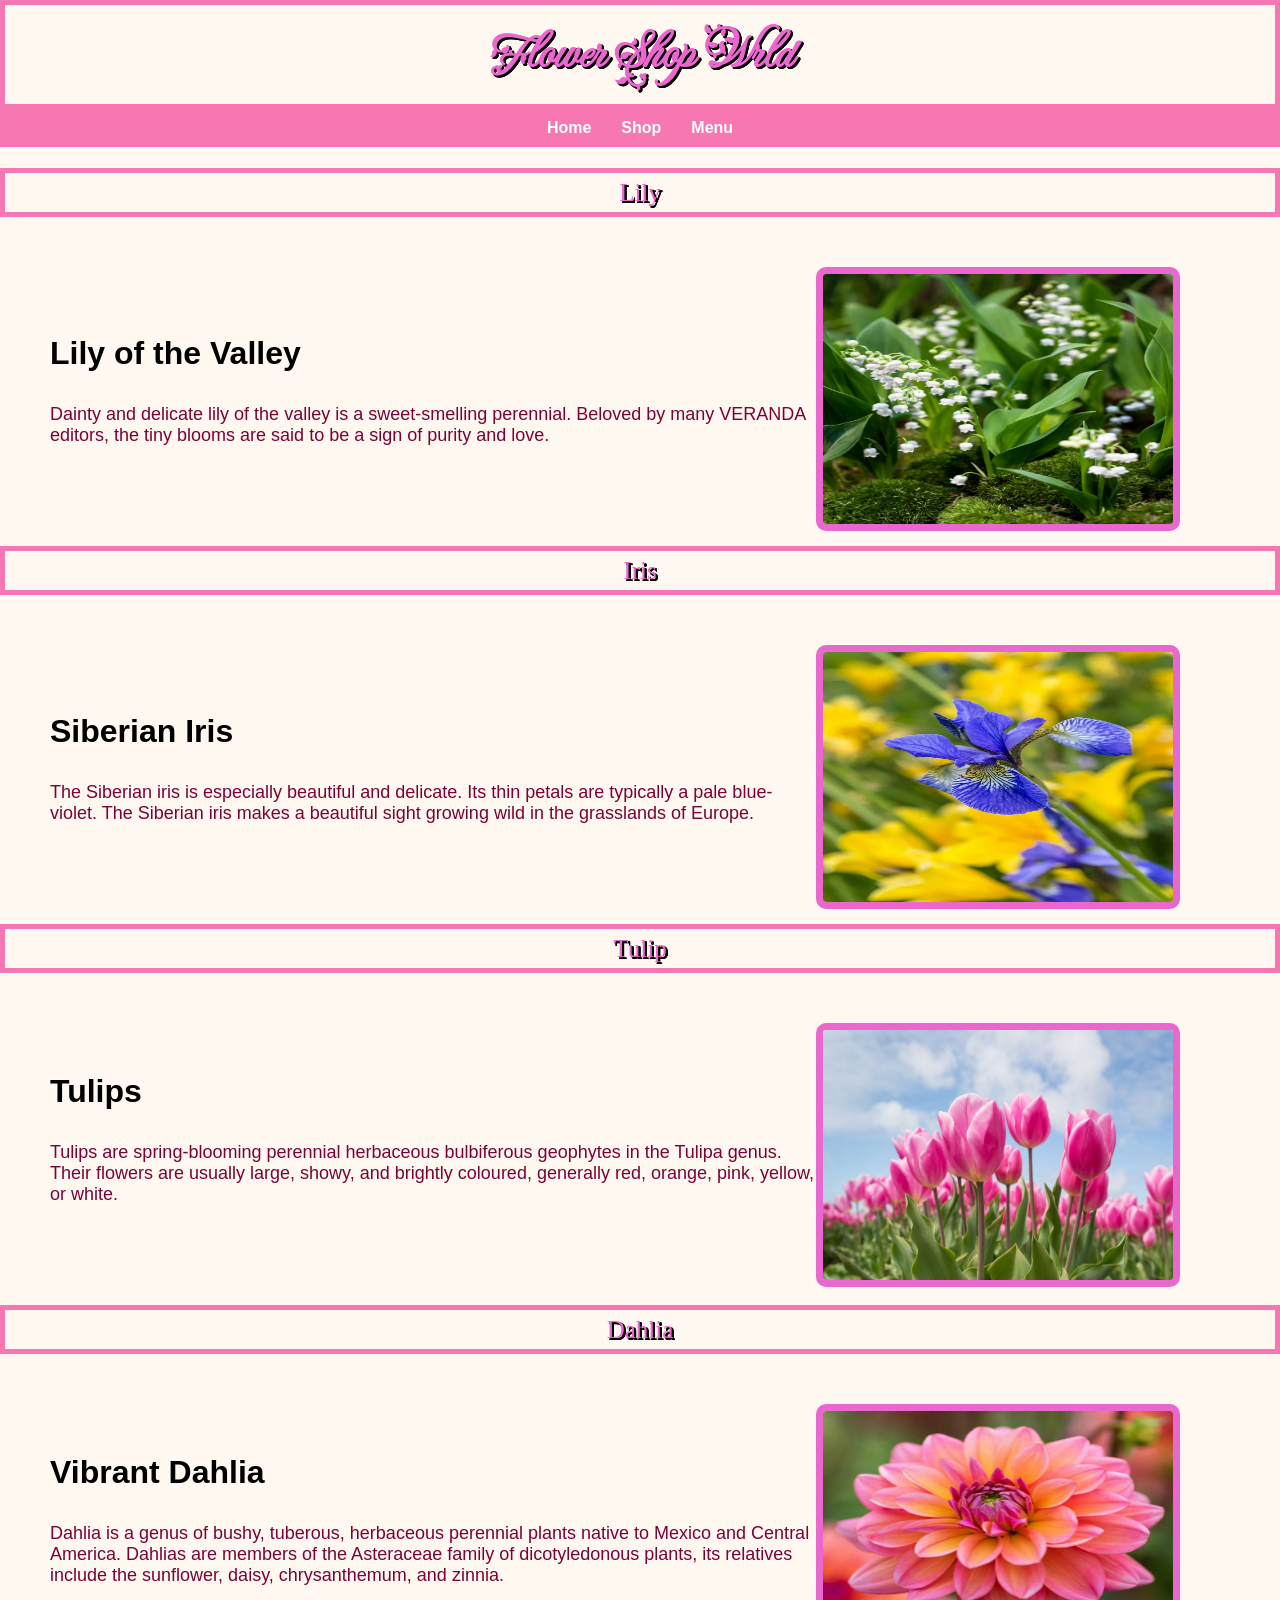
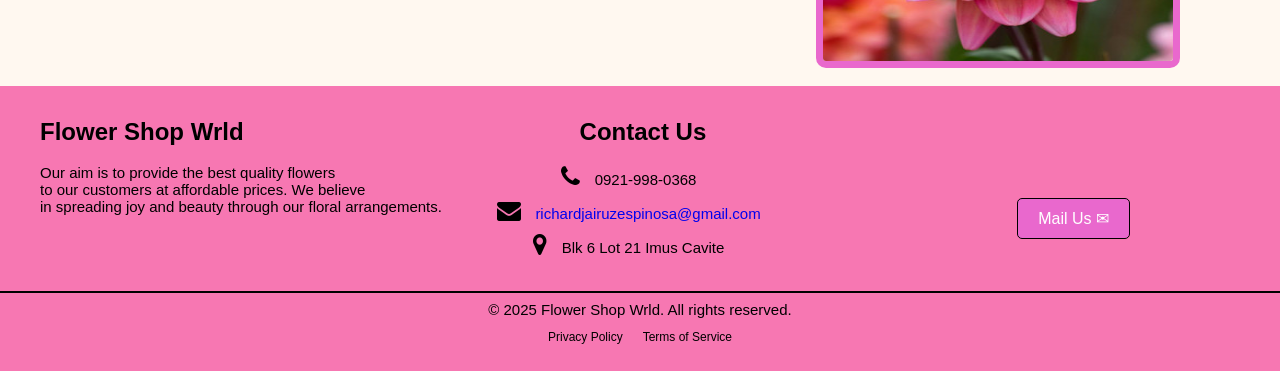
<file: index.html>
<!DOCTYPE html>
<html lang="en">

<head>
  <meta charset="UTF-8">
  <meta name="description" content="Dicover a variety of beautiful flowers at Flower Shop Wrld.">
  <meta name="viewport" content="width=device-width, initial-scale=1.0">
  <title>Flower Shop Wrld</title>
  <link rel="stylesheet" href="style.css">
  <link rel="stylesheet" href="https://cdnjs.cloudflare.com/ajax/libs/font-awesome/4.7.0/css/font-awesome.min.css">
  <link rel="preconnect" href="https://fonts.googleapis.com">
  <link rel="preconnect" href="https://fonts.gstatic.com" crossorigin>
  <link
    href="https://fonts.googleapis.com/css2?family=Fleur+De+Leah&family=Roboto+Condensed:ital,wght@0,100..900;1,100..900&display=swap"
    rel="stylesheet">
</head>

<body>
  <header>
    <h1>Flower Shop Wrld</h1>
    <nav>
      <a>Home</a>
      <a href="./index2.html" target="_self">Shop</a>
      <a href="./index3.html" target="_self">Menu</a>
    </nav>
  </header>
  <main>
    <h2><span class="custom-font">Lily</span></h2>
    <img src="./lilly.avif" alt="Lily of the Valley" class="right-img">
    <br> <br class="break line">
    <h3 class="dif-flower">Lily of the Valley</h3>
    <p class="flower">
      Dainty and delicate lily of the valley is a sweet-smelling perennial.
      Beloved by many VERANDA editors, the tiny blooms are said to be a sign of purity and love.
    </p>
    <h2><span class="custom-font">Iris</span></h2>
    <img src="./siberian.webp" alt="Siberian Iris" class="right-img">
    <br> <br class="break line">
    <h3 class="dif-flower">Siberian Iris</h3>
    <p class="flower">
      The Siberian iris is especially beautiful and delicate. Its thin petals are typically a pale blue-violet.
      The Siberian iris makes a beautiful sight growing wild in the grasslands of Europe.
    </p>
    <h2><span class="custom-font">Tulip</span></h2>
    <img src="./tulips.jpg" alt="Tulips" class="right-img">
    <br>
    <h3 class="dif-flower">Tulips</h3>
    <p class="flower">
      Tulips are spring-blooming perennial herbaceous bulbiferous geophytes
      in the Tulipa genus. Their flowers are usually large, showy, and brightly
      coloured, generally red, orange, pink, yellow, or white.
    </p>
    <h2><span class="custom-font">Dahlia</span></h2>
    <img src="./dahlia.jpg" alt="Vibrant Dahlia" class="right-img">
    <br>
    <h3 class="dif-flower">Vibrant Dahlia</h3>
    <p class="flower">
      Dahlia is a genus of bushy, tuberous, herbaceous perennial plants native
      to Mexico and Central America. Dahlias are members of the Asteraceae family
      of dicotyledonous plants, its relatives include the sunflower, daisy,
      chrysanthemum, and zinnia.
    </p>
  </main>
  <footer id="footer">
    <div class="footer-container">
      <h4 class="header">Flower Shop Wrld</h4>
      <p class="aim2">
        Our aim is to provide the best quality flowers<br>to our customers
        at affordable prices. We believe<br>in spreading joy and beauty
        through our floral arrangements.
      </p>
      <h4 class="contact-us">Contact Us</h4>
    </div>
    <br>
    <div class="center-container">
      <p class="aim">
        Our aim is to provide the best quality flowers<br>to our customers
        at affordable prices. We believe<br>in spreading joy and beauty
        through our floral arrangements.
      </p>
      <div class="contact info">
        <i style="font-size: 24px" class="fa fa-phone"></i>
        <a class="social-link">
          0921-998-0368
        </a>
        <button class="email-button" aria-label="Email Us" type="button"
          onclick="alert('Email Us: richardjairuzespinosa@gmail.com                                             Thank you for reaching out to us!')">
          Mail Us &#9993;
        </button>
        <br>
        <i style="font-size:24px" class="fa">
          &#xf0e0;
        </i>
        <a class="social-link" href="#" aria-label="Gmail">
          richardjairuzespinosa@gmail.com
        </a>
        <br>
        <i class="fa fa-map-marker" style="font-size:24px"></i>
        <a class="social-link">
          Blk 6 Lot 21 Imus Cavite
        </a>
        <button class="email-button2" aria-label="Email Us" type="button"
          onclick="alert('Email Us: richardjairuzespinosa@gmail.com                                             Thank you for reaching out to us!')">
          Mail Us &#9993;
        </button>
      </div>
    </div>
    <hr>
    <p class="arr">&copy; 2025 Flower Shop Wrld. All rights reserved.</p>
    <div class="footer-bottom">
      <p class="pp">Privacy Policy</p>
      <p class="tos">Terms of Service</p>
    </div>
  </footer>
</body>

</html>
</file>
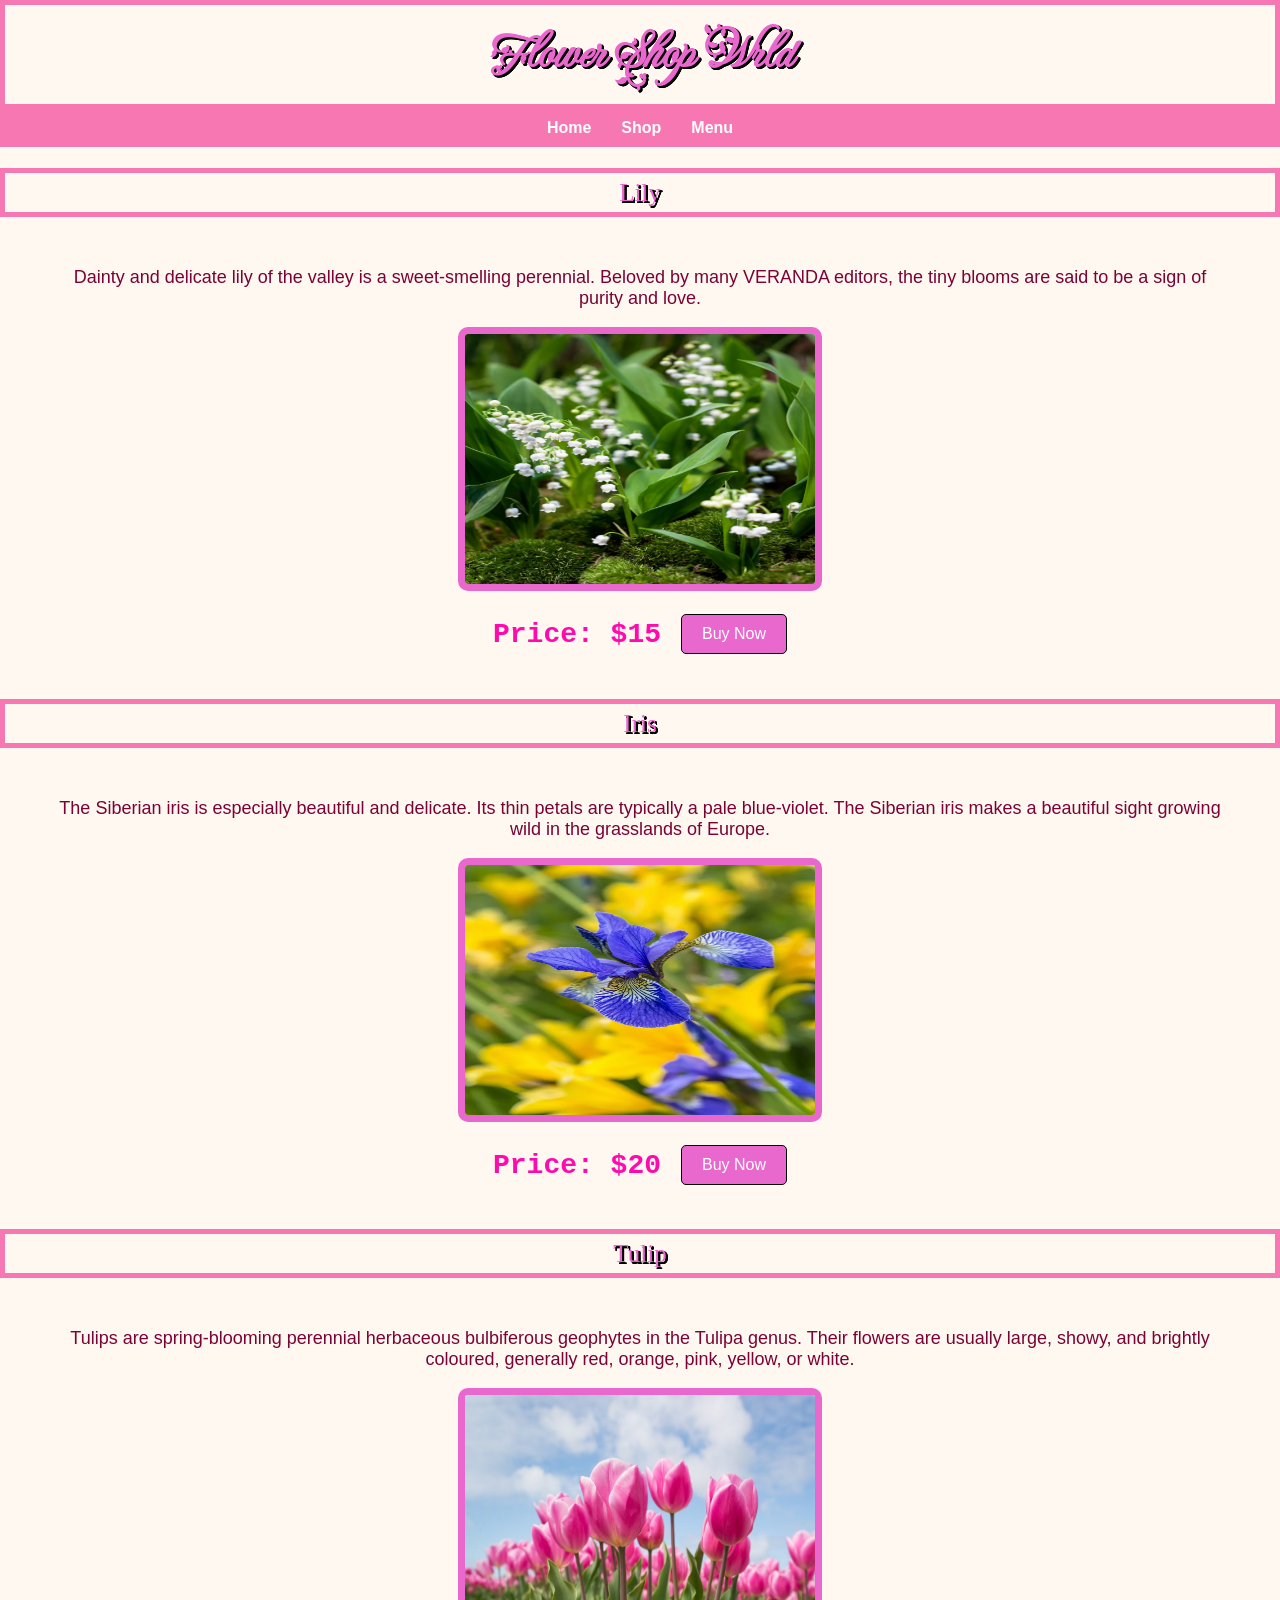
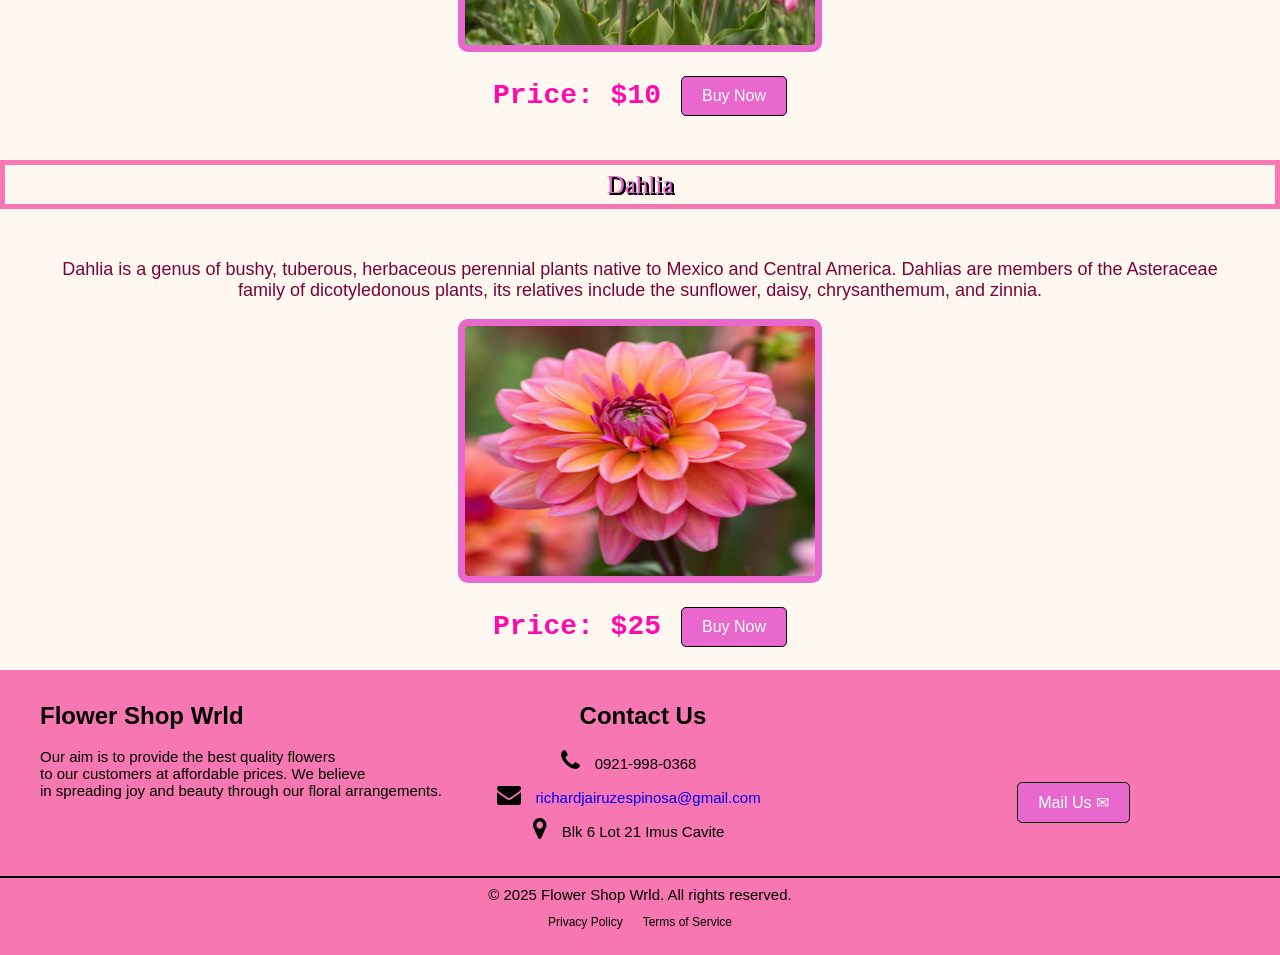
<file: index2.html>
<!DOCTYPE html>
<html lang="en">

<head>
  <meta charset="UTF-8">
  <meta name="description" content="Explore a variety of indoor plants for your home or office.">
  <meta name="viewport" content="width=device-width, initial-scale=1.0">
  <title>Flower Shop Wrld</title>
  <link rel="stylesheet" href="style.css">
  <link rel="stylesheet" href="https://cdnjs.cloudflare.com/ajax/libs/font-awesome/4.7.0/css/font-awesome.min.css">
  <link rel="preconnect" href="https://fonts.googleapis.com">
  <link rel="preconnect" href="https://fonts.gstatic.com" crossorigin>
  <link
    href="https://fonts.googleapis.com/css2?family=Fleur+De+Leah&family=Roboto+Condensed:ital,wght@0,100..900;1,100..900&display=swap"
    rel="stylesheet">
</head>

<body>
  <header>
    <h1>Flower Shop Wrld</h1>
    <nav>
      <a href="./index.html" target="_self">Home</a>
      <a>Shop</a>
      <a href="./index3.html" target="_self">Menu</a>
    </nav>
  </header>
  <main>
    <h2><span class="custom-font">Lily</span></h2>
    <p class="center-flower">
      Dainty and delicate lily of the valley is a sweet-smelling perennial.
      Beloved by many VERANDA editors, the tiny blooms are said to be a sign of purity and love.
    </p>
    <img src="./lilly.avif" alt="Lily of the Valley" class="center-img">
    <div class="flex-container">
      <p class="price">Price: $15</p>
      <button class="buy-button" aria-label="Buy Lily" type="button"
        onclick="alert('Thank you for purchasing the Lily!')">
        Buy Now
      </button>
    </div>
    <h2><span class="custom-font">Iris</span></h2>
    <p class="center-flower">
      The Siberian iris is especially beautiful and delicate. Its thin petals are typically a pale blue-violet.
      The Siberian iris makes a beautiful sight growing wild in the grasslands of Europe.
    </p>
    <img src="./siberian.webp" alt="Siberian Iris" class="center-img">
    <div class="flex-container">
      <p class="price">Price: $20</p>
      <button class="buy-button" aria-label="Buy Iris" type="button"
        onclick="alert('Thank you for purchasing the Iris!')">
        Buy Now
      </button>
    </div>
    <h2><span class="custom-font">Tulip</span></h2>
    <p class="center-flower">
      Tulips are spring-blooming perennial herbaceous bulbiferous geophytes
      in the Tulipa genus. Their flowers are usually large, showy, and brightly
      coloured, generally red, orange, pink, yellow, or white.
    </p>
    <img src="./tulips.jpg" alt="Tulips" class="center-img">
    <div class="flex-container">
      <p class="price">Price: $10</p>
      <button class="buy-button" aria-label="Buy Tulip" type="button"
        onclick="alert('Thank you for purchasing the Tulips!')">
        Buy Now
      </button>
    </div>
    <h2><span class="custom-font">Dahlia</span></h2>
    <p class="center-flower">
      Dahlia is a genus of bushy, tuberous, herbaceous perennial plants native
      to Mexico and Central America. Dahlias are members of the Asteraceae family
      of dicotyledonous plants, its relatives include the sunflower, daisy,
      chrysanthemum, and zinnia.
    </p>
    <img src="./dahlia.jpg" alt="Vibrant Dahlia" class="center-img">
    <div class="flex-container">
      <p class="price">Price: $25</p>
      <button class="buy-button" aria-label="Buy Dahlia" type="button"
        onclick="alert('Thank you for purchasing the Dahlia!')">
        Buy Now
      </button>
    </div>
  </main>
  <footer id="footer">
    <div class="footer-container">
      <h4 class="header">Flower Shop Wrld</h4>
      <p class="aim2">
        Our aim is to provide the best quality flowers<br>to our customers
        at affordable prices. We believe<br>in spreading joy and beauty
        through our floral arrangements.
      </p>
      <h4 class="contact-us">Contact Us</h4>
    </div>
    <br>
    <div class="center-container">
      <p class="aim">
        Our aim is to provide the best quality flowers<br>to our customers
        at affordable prices. We believe<br>in spreading joy and beauty
        through our floral arrangements.
      </p>
      <div class="contact info">
        <i style="font-size: 24px" class="fa fa-phone"></i>
        <a class="social-link">
          0921-998-0368
        </a><button class="email-button" aria-label="Email Us" type="button"
          onclick="alert('Email Us: richardjairuzespinosa@gmail.com                                             Thank you for reaching out to us!')">
          Mail Us &#9993;
        </button>
        <br>
        <i style="font-size:24px" class="fa">&#xf0e0;</i>
        <a class="social-link" href="#" aria-label="Gmail">
          richardjairuzespinosa@gmail.com
        </a>
        <br>
        <i class="fa fa-map-marker" style="font-size:24px"></i>
        <a class="social-link">
          Blk 6 Lot 21 Imus Cavite
        </a>
        <button class="email-button2" aria-label="Email Us" type="button"
          onclick="alert('Email Us: richardjairuzespinosa@gmail.com                                                 Thank you for reaching out to us!')">
          Mail Us &#9993;
        </button>
      </div>
    </div>
    <hr>
    <p class="arr">&copy; 2025 Flower Shop Wrld. All rights reserved.</p>
    <div class="footer-bottom">
      <p class="pp">Privacy Policy</p>
      <p class="tos">Terms of Service</p>
    </div>
  </footer>
</body>

</html>
</file>
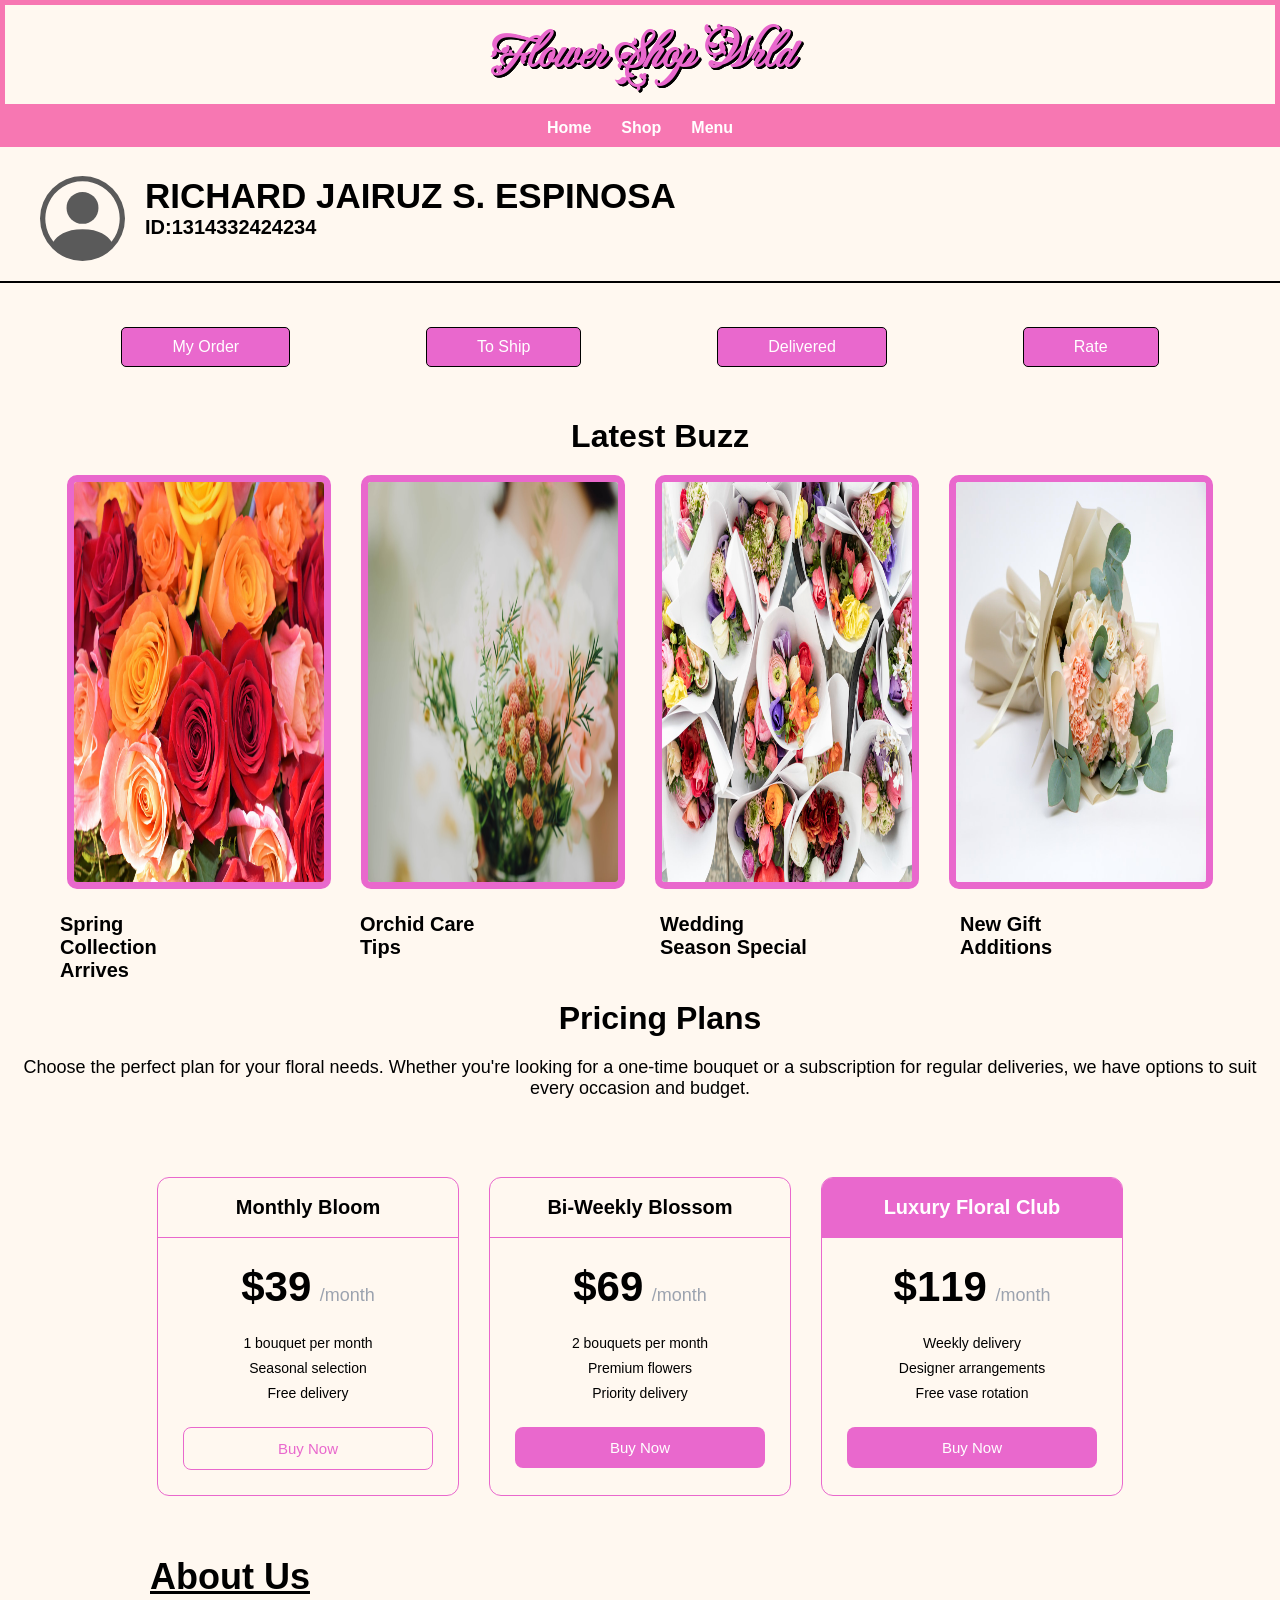
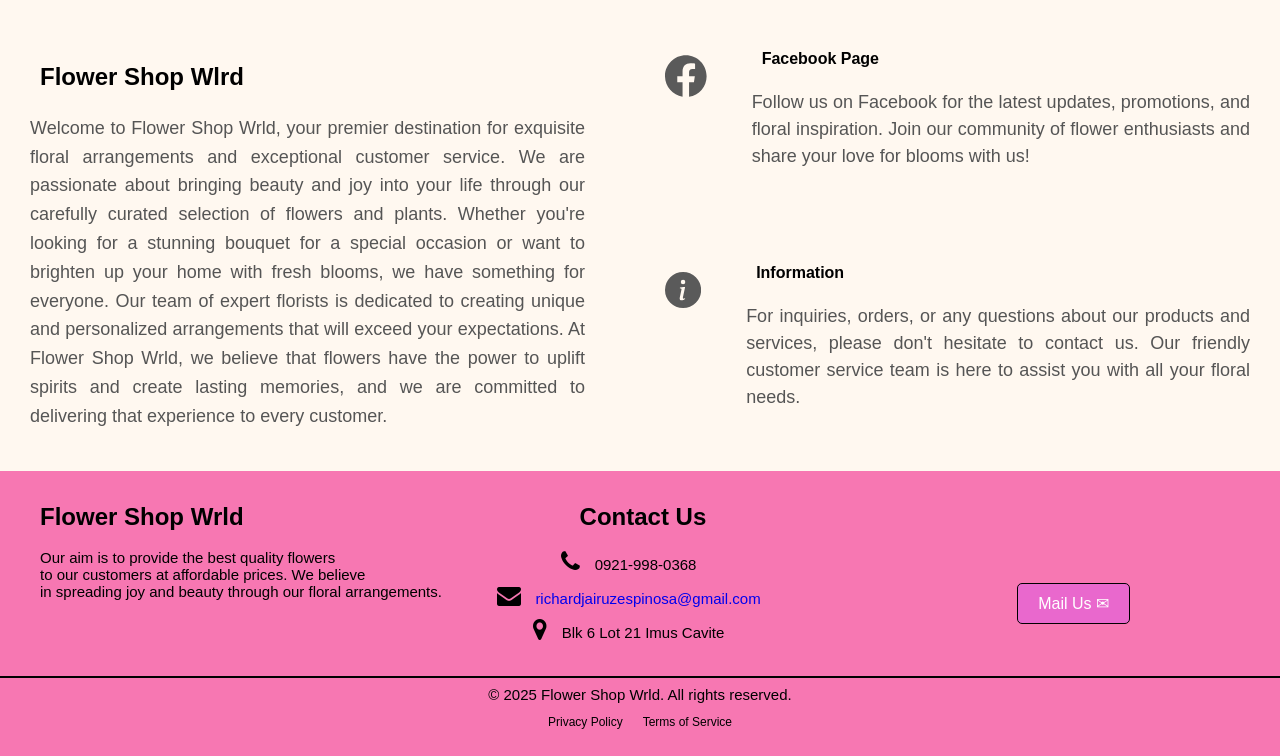
<file: index3.html>
<!DOCTYPE html>
<html lang="en">

<head>
  <meta charset="UTF-8">
  <meta name="description" content="Explore a variety of indoor plants for your home or office.">
  <meta name="viewport" content="width=device-width, initial-scale=1.0">
  <title>Flower Shop Wrld</title>
  <link rel="stylesheet" href="style.css">
  <link rel="stylesheet" href="https://cdnjs.cloudflare.com/ajax/libs/font-awesome/4.7.0/css/font-awesome.min.css">
  <link rel="preconnect" href="https://fonts.googleapis.com">
  <link rel="preconnect" href="https://fonts.gstatic.com" crossorigin>
  <link
    href="https://fonts.googleapis.com/css2?family=Fleur+De+Leah&family=Roboto+Condensed:ital,wght@0,100..900;1,100..900&display=swap"
    rel="stylesheet">
</head>

<body>
  <header>
    <h1>Flower Shop Wrld</h1>
    <nav>
      <a href="./index.html" target="_self">Home</a>
      <a href="./index2.html" target="_self">Shop</a>
      <a>Menu</a>
    </nav>
  </header>
  <main>
    <div class="profile">
      <svg xmlns="http://www.w3.org/2000/svg" width="85" height="85" fill="currentColor" class="bi bi-person-circle"
        viewBox="0 0 16 16">
        <path d="M11 6a3 3 0 1 1-6 0 3 3 0 0 1 6 0" />
        <path fill-rule="evenodd"
          d="M0 8a8 8 0 1 1 16 0A8 8 0 0 1 0 8m8-7a7 7 0 0 0-5.468 11.37C3.242 11.226 4.805 10 8 10s4.757 1.225 5.468 2.37A7 7 0 0 0 8 1" />
      </svg>
      <h2 id="name">RICHARD JAIRUZ S. ESPINOSA</h2>
      <p class="id">ID:1314332424234</p>
    </div>
    <hr>
    <section>
      <ul class="menu">
        <li>
          <button class="button" aria-label="My Order" type="button" onclick="alert('Thank you for Ordering!')">
            My Order
          </button>
        </li>
        <li>
          <button class="button" aria-label="To Ship" type="button" onclick="alert('Thank you for Ordering!')">
            To Ship
          </button>
        </li>
        <li>
          <button class="button" aria-label="Delivered" type="button" onclick="alert('Thank you for Ordering!')">
            Delivered
          </button>
        </li>
        <li>
          <button class="button" aria-label="Rate" type="button" onclick="alert('Thank you for Rating!')">
            Rate
          </button>
        </li>
      </ul>
    </section>
    <h4 class="latestBuzz">Latest Buzz</h4>
    <div class="container">
      <img src="./SCA.jpeg" alt="Spring Collection Arrives" class="latest-img">
      <h5 class="sca">Spring<br>Collection<br>Arrives</h5>
      <img src="./OCT.jpeg" alt="Orchid Care Tips" class="latest-img">
      <h5 class="oct">Orchid Care<br>Tips</h5>
      <img src="./WSS.jpeg" alt="Wedding Season Special" class="latest-img">
      <h5 class="wss">Wedding<br>Season Special</h5>
      <img src="./NGA.jpeg" alt="New Gift Additions" class="latest-img">
      <h5 class="nga">New Gift<br>Additions</h5>
    </div>
    <br>
    <h5 class="latestBuzz">Pricing Plans</h5>
    <p class="pricing">Choose the perfect plan for your floral needs. Whether you're looking for a one-time bouquet or a
      subscription for regular deliveries, we have options to suit every occasion and budget.</p>
    <section class="pricing1">
      <div class="pricing-container">

        <div class="card">
          <div class="card-header">Monthly Bloom</div>
          <div class="card-body">
            <div class="price-plan">
              <span class="amount">$39</span>
              <span class="period">/month</span>
            </div>
            <ul>
              <li>1 bouquet per month</li>
              <li>Seasonal selection</li>
              <li>Free delivery</li>
            </ul>
            <button class="btn-outline" aria-label="Buy Now" type="button" onclick="alert('Thank you for Buying!')">Buy
              Now</button>
          </div>
        </div>

        <div class="card">
          <div class="card-header">Bi-Weekly Blossom</div>
          <div class="card-body">
            <div class="price-plan">
              <span class="amount">$69</span>
              <span class="period">/month</span>
            </div>
            <ul>
              <li>2 bouquets per month</li>
              <li>Premium flowers</li>
              <li>Priority delivery</li>
            </ul>
            <button class="btn-primary" aria-label="Buy Now" type="button" onclick="alert('Thank you for Buying!')">Buy
              Now</button>
          </div>
        </div>

        <div class="card featured">
          <div class="card-header featured-header">Luxury Floral Club</div>
          <div class="card-body">
            <div class="price-plan">
              <span class="amount">$119</span>
              <span class="period">/month</span>
            </div>
            <ul>
              <li>Weekly delivery</li>
              <li>Designer arrangements</li>
              <li>Free vase rotation</li>
            </ul>
            <button class="btn-primary" aria-label="Buy Now" type="button" onclick="alert('Thank you for Buying!')">Buy
              Now</button>
          </div>
        </div>

      </div>
    </section>
    <section class="about-section">
      <h4 class="about-title">About Us</h4>
      <div class="about-container">
        <div class="about-left">
          <h4>Flower Shop Wlrd</h4>
          <p class="text-about">
            Welcome to Flower Shop Wrld, your premier destination for exquisite floral arrangements and exceptional
            customer service. We are passionate about bringing beauty and joy into your life through our carefully
            curated selection of flowers and plants. Whether you're looking for a stunning bouquet for a special
            occasion or want to brighten up your home with fresh blooms, we have something for everyone. Our team of
            expert florists is dedicated to creating unique and personalized arrangements that will exceed your
            expectations. At Flower Shop Wrld, we believe that flowers have the power to uplift spirits and create
            lasting memories, and we are committed to delivering that experience to every customer.
          </p>
        </div>
        <div class="about-right">
          <div class="info-box">
            <svg xmlns="http://www.w3.org/2000/svg" width="100" height="100" fill="currentColor" class="bi bi-facebook"
              viewBox="0 0 16 16">
              <path
                d="M16 8.049c0-4.446-3.582-8.05-8-8.05C3.58 0-.002 3.603-.002 8.05c0 4.017 2.926 7.347 6.75 7.951v-5.625h-2.03V8.05H6.75V6.275c0-2.017 1.195-3.131 3.022-3.131.876 0 1.791.157 1.791.157v1.98h-1.009c-.993 0-1.303.621-1.303 1.258v1.51h2.218l-.354 2.326H9.25V16c3.824-.604 6.75-3.934 6.75-7.951" />
            </svg>
            <div class="info-content">
              <h4>Facebook Page</h4>
              <p class="text-about">
                Follow us on Facebook for the latest updates, promotions, and floral inspiration. Join our community
                of flower enthusiasts and share your love for blooms with us!
              </p>
            </div>
          </div>
          <div class="info-box">
            <svg xmlns="http://www.w3.org/2000/svg" width="100" height="100" fill="currentColor"
              class="bi bi-info-circle-fill" viewBox="0 0 16 16">
              <path
                d="M8 16A8 8 0 1 0 8 0a8 8 0 0 0 0 16m.93-9.412-1 4.705c-.07.34.029.533.304.533.194 0 .487-.07.686-.246l-.088.416c-.287.346-.92.598-1.465.598-.703 0-1.002-.422-.808-1.319l.738-3.468c.064-.293.006-.399-.287-.47l-.451-.081.082-.381 2.29-.287zM8 5.5a1 1 0 1 1 0-2 1 1 0 0 1 0 2" />
            </svg>
            <div class="info-content">
              <h4>Information</h4>
              <p class="text-about">
                For inquiries, orders, or any questions about our products and services, please don't hesitate to
                contact us. Our friendly customer service team is here to assist you with all your floral needs.
              </p>
            </div>
          </div>
        </div>
      </div>
    </section>
  </main>
  <footer id="footer">
    <div class="footer-container">
      <h4 class="header">Flower Shop Wrld</h4>
      <p class="aim2">
        Our aim is to provide the best quality flowers<br>to our customers
        at affordable prices. We believe<br>in spreading joy and beauty
        through our floral arrangements.
      </p>
      <h4 class="contact-us">Contact Us</h4>
    </div>
    <br>
    <div class="center-container">
      <p class="aim">
        Our aim is to provide the best quality flowers<br>to our customers
        at affordable prices. We believe<br>in spreading joy and beauty
        through our floral arrangements.
      </p>
      <div class="contact info">
        <i style="font-size: 24px" class="fa fa-phone"></i>
        <a class="social-link">
          0921-998-0368
        </a><button class="email-button" aria-label="Email Us" type="button"
          onclick="alert('Email Us: richardjairuzespinosa@gmail.com                                             Thank you for reaching out to us!')">
          Mail Us &#9993;
        </button>
        <br>
        <i style="font-size:24px" class="fa">&#xf0e0;</i>
        <a class="social-link" href="#" aria-label="Gmail">
          richardjairuzespinosa@gmail.com
        </a>
        <br>
        <i class="fa fa-map-marker" style="font-size:24px"></i>
        <a class="social-link">
          Blk 6 Lot 21 Imus Cavite
        </a>
        <button class="email-button2" aria-label="Email Us" type="button"
          onclick="alert('Email Us: richardjairuzespinosa@gmail.com                                                 Thank you for reaching out to us!')">
          Mail Us &#9993;
        </button>
      </div>
    </div>
    <hr>
    <p class="arr">&copy; 2025 Flower Shop Wrld. All rights reserved.</p>
    <div class="footer-bottom">
      <p class="pp">Privacy Policy</p>
      <p class="tos">Terms of Service</p>
    </div>
  </footer>
</body>

</html>
</file>
<file: style.css>
h1 {
      font-family: "Fleur De Leah", cursive;
      font-weight: 800;
      font-style: normal;
      font-size: 50px;
      float: center;
      text-align: center;
      color: #e968cd;
      margin: 0;
      padding: 15px;
      border: 5px solid #f777b2;
      text-shadow:
        2px 1px 0 #000,
        2px 2px 0 #000,
        2px 2px 0 #000,
        2px 2px 0 #000;
    }

    body {
      margin: 0;
      font-family: 'Segoe UI', sans-serif;
      background-color: #fff8f0;
      color: #ffffff;
    }

    h2 {
      font-family: 'Segoe UI', Tahoma, Geneva, Verdana, sans-serif;
      text-align: center;
      color: #e968cd;
      font-size: 25px;
      clear: left;
      padding: 5px;
      border: 5px solid #f777b2;
      margin-bottom: 50px;
      text-shadow:
        2px 1px 0 #000,
        2px 2px 0 #000,
        2px 2px 0 #000,
        2px 2px 0 #000;
    }

    .center-img {
      display: block;
      text-align: center;
      margin-left: auto;
      margin-right: auto;
      border: 7px solid #e968cd;
      border-radius: 10px;
      height: 250px;
      width: 350px;
    }

    .price {
      color: rgb(255, 10, 173);
      font-weight: bold;
      text-align: center;
      font-family: 'Courier New', Courier, monospace;
      font-size: 28px;
    }

    p {
      font-size: 30px;
    }

    .flower {
      font-size: 18px;
      text-align: left;
      color: #7a0335;
      margin-left: 50px;
      margin-bottom: 100px;
    }

    .center-flower {
      text-align: center;
      margin-left: 50px;
      margin-right: 50px;
      font-size: 18px;
      color: #7a0335;
    }

    .right-img {
      display: block;
      border: 7px solid #e968cd;
      border-radius: 10px;
      height: 250px;
      width: 350px;
      float: right;
      margin-right: 100px;
      padding: 0%;
    }

    .custom-font {
      font-family: "Cookie", cursive;
      font-weight: 400;
      font-style: normal;
    }

    .buy-button {
      display: block;
      background-color: #e968cd;
      color: #fff;
      padding: 10px 20px;
      font-size: 16px;
      border-radius: 5px;
      cursor: pointer;
      border: #000 1px solid;
    }

    .flex-container {
      display: flex;
      justify-content: center;
      align-items: center;
      gap: 20px;
      flex-direction: row;
    }

    nav {
      background-color: #f777b2;
      display: flex;
      justify-content: center;
      padding: 10px;
    }

    nav a {
      color: #ffffff;
      text-decoration: none;
      margin: 0 15px;
      font-weight: bold;
    }

    nav a:hover {
      text-decoration: underline;
    }

    .dif-flower {
      text-align: left;
      margin-left: 50px;
      font-weight: bold;
      color: #000;
      font-size: 32px;
    }

    .clearfix::after {
      display: table;
      clear: both;
    }

    #footer {
      text-align: center;
      background-color: #f777b2;
      bottom: 0;
      width: 100%;
      height: 285px;
      color: black;
      margin-bottom: 0%;
    }

    .tos {
      text-align: center;
      font-size: 12px;
    }

    .pp {
      text-align: center;
      font-size: 12px;
      margin: 0%;
      padding: 0%;
    }

    .arr {
      text-align: center;
      font-size: 15px;
      margin: 0%;
      padding: 0%;
    }

    h4 {
      text-align: left;
      font-size: 24px;
      margin-bottom: 0%;
      margin-left: 40px;
      padding: 0%;
      color: #000;
    }

    hr {
      border: 1px solid #000000;
      width: 100%;
      margin-top: 2%;
    }

    .aim2 {
      display: none;
      text-align: left;
      font-size: 15px;
      margin-left: 40px;
      margin-top: 0;
    }

    .aim {
      text-align: left;
      font-size: 15px;
      margin-left: 40px;
      margin-top: 0;
    }

    .footer-container {
      display: flex;
      justify-content: space-between;
      align-items: center;
      width: 100%;
      gap: 20%;
    }

    .header {
      text-align: left;
      margin-right: 40px;
    }

    .contact-us {
      justify-content: left;
      text-align: left;
      margin-right: auto;
    }

    .center-container {
      display: flex;
      justify-content: left;
      align-items: left;
      gap: 55px;
    }

    .contact-info {
      display: flex;
      flex-direction: column;
      justify-content: left;
      align-items: left;
      text-align: left;
      max-width: 40%;
      margin-top: 50px;
      margin-right: 150px;
    }

    a.social-link {
      text-decoration: none;
      font-size: 15px;
      margin-left: 10px;
      margin-bottom: 20px;
    }

    i.fa {
      color: #000;
      margin-bottom: 10px;
    }

    .email-button {
      display: flex;
      background-color: #e968cd;
      color: #fff;
      padding: 10px 20px;
      font-size: 16px;
      border-radius: 5px;
      cursor: pointer;
      margin: 0;
      border: #000 1px solid;
      position: absolute;
      right: 150px;
    }

    .email-button2 {
      display: none;
      background-color: #e968cd;
      color: #fff;
      padding: 10px 20px;
      font-size: 16px;
      border-radius: 5px;
      cursor: pointer;
      margin: 0;
      border: #000 1px solid;
    }

    .footer-bottom {
      text-align: center;
      font-size: 15px;
      color: #000;
      display: flex;
      gap: 20px;
      justify-content: center;
      align-items: center;
      padding: 0%;
      margin-top: 0%;
    }

    @media screen and (min-width: 500px) and (max-width: 800px) {
      .center-img {
        height: 180px;
        width: 240px;
      }

      .right-img {
        justify-content: center;
        float: none;
        display: block;
        margin: 0 auto;
        height: 180px;
        width: 240px;
      }

      .flower {
        margin-left: 20px;
        margin-right: 20px;
        font-size: 16px;
        text-align: center;
      }

      .dif-flower {
        font-size: 24px;
        text-align: center;
        margin: auto;
      }

      .footer-container {
        flex-direction: column;
        justify-content: center;
        align-items: center;
        text-align: center;
        gap: 20px;
      }

      .aim {
        display: none;
      }

      .aim2 {
        display: block;
        text-align: center;
        margin: 0%;
      }

      .contact-us {
        text-align: center;
        justify-content: center;
        align-items: center;
        margin: 0;
      }

      .email-button {
        display: none;
      }

      .email-button2 {
        display: flex;
        background-color: #e968cd;
        color: #fff;
        padding: 10px 20px;
        font-size: 16px;
        border-radius: 5px;
        cursor: pointer;
        margin: 0;
        border: #000 1px solid;
        justify-content: center;
        align-items: center;
        margin-left: auto;
        margin-right: auto;
        margin-top: 10px;
      }

      .contact-info {
        margin-right: auto;
        margin-left: auto;
        align-items: center;
        text-align: center;
      }

      .center-container {
        flex-direction: column;
        justify-content: center;
        align-items: center;
        gap: 20px;
        margin: 0%;
      }

      #footer {
        text-align: center;
        background-color: #f777b2;
        bottom: 0;
        width: 100%;
        height: 460px;
        color: black;
        margin-bottom: 0%;
      }
    }

    @media screen and (max-width: 500px) {
      .right-img {
        justify-content: center;
        float: none;
        display: block;
        margin: 0 auto;
        height: 180px;
        width: 240px;
      }

      .flower {
        margin-left: 20px;
        margin-right: 20px;
        font-size: 16px;
        text-align: center;
        margin-bottom: 40px;
      }

      .dif-flower {
        font-size: 24px;
        text-align: center;
        margin: auto;
      }

      .footer-container {
        flex-direction: column;
        justify-content: center;
        align-items: center;
        text-align: center;
        gap: 20px;
      }

      .aim {
        display: none;
      }

      .aim2 {
        display: block;
        text-align: center;
        margin: auto;
        margin-bottom: 20px;
      }

      .contact-us {
        margin: 0%;
        text-align: center;
        justify-content: center;
        align-items: center;
      }

      .email-button {
        display: none;
      }

      .email-button2 {
        display: flex;
        background-color: #e968cd;
        color: #fff;
        padding: 10px 20px;
        font-size: 16px;
        border-radius: 5px;
        cursor: pointer;
        margin: 0;
        border: #000 1px solid;
        justify-content: center;
        align-items: center;
        margin-left: auto;
        margin-right: auto;
        margin-top: 10px;
        margin-bottom: 10px;
      }

      .contact-info {
        margin-right: auto;
        margin-left: auto;
        align-items: center;
        text-align: center;
      }

      .center-container {
        flex-direction: column;
        justify-content: center;
        align-items: center;
        gap: 20px;
        margin: 0%;
      }

      .footer {
        text-align: center;
      }

      #footer {
        text-align: center;
        background-color: #f777b2;
        bottom: 0;
        width: 100%;
        height: 480px;
        color: black;
        margin-bottom: 0%;
      }

      .break {
        display: none;
      }
    }

    @media screen and (min-width: 800px) and (max-width: 820px) {
      .contact-us {
        margin-right: 100px;
      }

      .email-button {
        display: none;
      }

      .email-button2 {
        display: inline-block;
        text-align: center;
        margin-top: 10px;
      }

      #footer {
        text-align: center;
        background-color: #f777b2;
        bottom: 0;
        width: 100%;
        height: 340px;
        color: black;
        margin-bottom: 0%;
      }

      .right-img {
        margin-right: 80px;
        margin-bottom: 0%;
        margin-top: 60px;
        margin-left: 20px;
      }
    }

    @media screen and (min-width: 820px) and (max-width: 820px) {
      .contact-us {
        position: absolute;
        left: auto;
        right: 100px;
      }

      .email-button {
        display: none;
      }

      .email-button2 {
        display: block;
        text-align: center;
        margin-top: 10px;
        margin-left: 70px;
      }

      #footer {
        text-align: center;
        background-color: #f777b2;
        bottom: 0;
        width: 100%;
        height: 340px;
        color: black;
        margin-bottom: 0%;
      }

      .break {
        display: none;
      }

      .right-img {
        margin-right: 80px;
        margin-bottom: 0%;
        margin-top: 60px;
        margin-left: 20px;
      }
    }

    @media screen and (min-width: 820px) and (max-width: 830px) {
      .contact-us {
        position: absolute;
        left: auto;
        right: 115px;
      }

      .email-button {
        display: none;
      }

      .email-button2 {
        display: block;
        text-align: center;
        margin-top: 10px;
        margin-left: 70px;
      }

      #footer {
        text-align: center;
        background-color: #f777b2;
        bottom: 0;
        width: 100%;
        height: 340px;
        color: black;
        margin-bottom: 0%;
      }

      .break {
        display: none;
      }

      .right-img {
        margin-right: 80px;
        margin-bottom: 0%;
        margin-top: 40px;
        margin-left: 20px;
      }
    }

    @media screen and (min-width: 830px) and (max-width: 840px) {
      .contact-us {
        position: absolute;
        left: auto;
        right: 125px;
      }

      .email-button {
        display: none;
      }

      .email-button2 {
        display: block;
        text-align: center;
        margin-top: 10px;
        margin-left: 70px;
      }

      #footer {
        text-align: center;
        background-color: #f777b2;
        bottom: 0;
        width: 100%;
        height: 340px;
        color: black;
        margin-bottom: 0%;
      }

      .break {
        display: none;
      }

      .right-img {
        margin-right: 80px;
        margin-bottom: 0%;
        margin-top: 40px;
        margin-left: 20px;
      }
    }

    @media screen and (min-width: 840px) and (max-width: 850px) {
      .contact-us {
        position: absolute;
        left: auto;
        right: 125px;
      }

      .email-button {
        display: none;
      }

      .email-button2 {
        display: block;
        text-align: center;
        margin-top: 10px;
        margin-left: 70px;
      }

      #footer {
        text-align: center;
        background-color: #f777b2;
        bottom: 0;
        width: 100%;
        height: 340px;
        color: black;
        margin-bottom: 0%;
      }

      .break {
        display: none;
      }

      .right-img {
        margin-right: 80px;
        margin-bottom: 0%;
        margin-top: 40px;
        margin-left: 20px;
      }
    }

    @media screen and (min-width: 850px) and (max-width: 860px) {
      .contact-us {
        position: absolute;
        left: auto;
        right: 130px;
      }

      .email-button {
        display: none;
      }

      .email-button2 {
        display: block;
        text-align: center;
        margin-top: 10px;
        margin-left: 70px;
      }

      #footer {
        text-align: center;
        background-color: #f777b2;
        bottom: 0;
        width: 100%;
        height: 340px;
        color: black;
        margin-bottom: 0%;
      }

      .right-img {
        margin-right: 80px;
        margin-bottom: 0%;
        margin-top: 40px;
        margin-left: 20px;
      }
    }

    @media screen and (min-width: 860px) and (max-width: 870px) {
      .contact-us {
        position: absolute;
        left: auto;
        right: 155px;
      }

      .email-button {
        display: none;
      }

      .email-button2 {
        display: block;
        text-align: center;
        margin-top: 10px;
        margin-left: 70px;
      }

      #footer {
        text-align: center;
        background-color: #f777b2;
        bottom: 0;
        width: 100%;
        height: 340px;
        color: black;
        margin-bottom: 0%;
      }

      .right-img {
        margin-right: 80px;
        margin-bottom: 0%;
        margin-top: 40px;
        margin-left: 20px;
      }
    }

    @media screen and (min-width: 870px) and (max-width: 880px) {
      .contact-us {
        position: absolute;
        left: auto;
        right: 165px;
      }

      .email-button {
        display: none;
      }

      .email-button2 {
        display: block;
        text-align: center;
        margin-top: 10px;
        margin-left: 70px;
      }

      #footer {
        text-align: center;
        background-color: #f777b2;
        bottom: 0;
        width: 100%;
        height: 340px;
        color: black;
        margin-bottom: 0%;
      }

      .right-img {
        margin-right: 80px;
        margin-bottom: 0%;
        margin-top: 40px;
        margin-left: 20px;
      }
    }

    @media screen and (min-width: 880px) and (max-width: 890px) {
      .contact-us {
        position: absolute;
        left: auto;
        right: 175px;
      }

      .email-button {
        display: none;
      }

      .email-button2 {
        display: block;
        text-align: center;
        margin-top: 10px;
        margin-left: 70px;
      }

      #footer {
        text-align: center;
        background-color: #f777b2;
        bottom: 0;
        width: 100%;
        height: 340px;
        color: black;
        margin-bottom: 0%;
      }

      .right-img {
        margin-right: 80px;
        margin-bottom: 0%;
        margin-top: 40px;
        margin-left: 20px;
      }
    }

    @media screen and (min-width: 890px) and (max-width: 920px) {
      .contact-us {
        position: absolute;
        left: auto;
        right: 205px;
      }

      .email-button {
        display: none;
      }

      .email-button2 {
        display: block;
        text-align: center;
        margin-top: 10px;
        margin-left: 70px;
      }

      #footer {
        text-align: center;
        background-color: #f777b2;
        bottom: 0;
        width: 100%;
        height: 340px;
        color: black;
        margin-bottom: 0%;
      }

      .right-img {
        margin-right: 80px;
        margin-bottom: 0%;
        margin-top: 40px;
        margin-left: 20px;
      }
    }

    @media screen and (min-width: 920px) and (max-width: 930px) {
      .contact-us {
        position: absolute;
        left: auto;
        right: 205px;
      }

      .email-button {
        display: flex;
        left: auto;
        right: 10px;
      }

      #footer {
        text-align: center;
        background-color: #f777b2;
        bottom: 0;
        width: 100%;
        height: 280px;
        color: black;
        margin-bottom: 0%;
      }

      .right-img {
        margin-right: 80px;
        margin-bottom: 0%;
        margin-top: 40px;
        margin-left: 20px;
      }
    }

    @media screen and (min-width: 930px) and (max-width: 950px) {
      .contact-us {
        position: absolute;
        left: auto;
        right: 205px;
      }

      .email-button {
        display: flex;
        left: auto;
        right: 10px;
      }

      #footer {
        text-align: center;
        background-color: #f777b2;
        bottom: 0;
        width: 100%;
        height: 280px;
        color: black;
        margin-bottom: 0%;
      }

      .right-img {
        margin-right: 80px;
        margin-bottom: 0%;
        margin-top: 40px;
        margin-left: 20px;
      }
    }

    @media screen and (min-width: 950px) and (max-width: 960px) {
      .contact-us {
        position: absolute;
        left: auto;
        right: 220px;
      }

      .email-button {
        display: flex;
        left: auto;
        right: 50px;
      }

      #footer {
        text-align: center;
        background-color: #f777b2;
        bottom: 0;
        width: 100%;
        height: 280px;
        color: black;
        margin-bottom: 0%;
      }

      .right-img {
        margin-right: 80px;
        margin-bottom: 0%;
        margin-top: 40px;
        margin-left: 20px;
      }
    }

    @media screen and (min-width: 960px) and (max-width: 980px) {
      .contact-us {
        position: absolute;
        left: auto;
        right: 250px;
      }

      .email-button {
        display: flex;
        left: auto;
        right: 50px;
      }

      #footer {
        text-align: center;
        background-color: #f777b2;
        bottom: 0;
        width: 100%;
        height: 280px;
        color: black;
        margin-bottom: 0%;
      }

      .right-img {
        margin-right: 80px;
        margin-left: 20px;
      }
    }

    @media screen and (min-width: 980px) and (max-width: 1000px) {
      .contact-us {
        position: absolute;
        left: auto;
        right: 270px;
      }

      .email-button {
        display: flex;
        left: auto;
        right: 20px;
      }

      #footer {
        text-align: center;
        background-color: #f777b2;
        bottom: 0;
        width: 100%;
        height: 280px;
        color: black;
        margin-bottom: 0%;
      }

      .right-img {
        margin-right: 80px;
        margin-left: 20px;
      }
    }

    @media screen and (min-width: 1000px) and (max-width: 1030px) {
      .contact-us {
        position: absolute;
        left: auto;
        right: 300px;
      }

      .email-button {
        display: flex;
        left: auto;
        right: 50px;
      }

      #footer {
        text-align: center;
        background-color: #f777b2;
        bottom: 0;
        width: 100%;
        height: 280px;
        color: black;
        margin-bottom: 0%;
      }

      .right-img {
        margin-right: 80px;
        margin-top: 40px;
        margin-left: 20px;
      }
    }

    @media screen and (min-width: 1030px) and (max-width: 1060px) {
      .contact-us {
        position: absolute;
        left: auto;
        right: 350px;
      }

      .email-button {
        display: flex;
        left: auto;
        right: 100px;
      }

      #footer {
        text-align: center;
        background-color: #f777b2;
        bottom: 0;
        width: 100%;
        height: 280px;
        color: black;
        margin-bottom: 0%;
      }
    }

    @media screen and (min-width: 1060px) and (max-width: 1070px) {
      .contact-us {
        position: absolute;
        left: auto;
        right: 370px;
      }

      .email-button {
        display: flex;
        left: auto;
        right: 100px;
      }

      #footer {
        text-align: center;
        background-color: #f777b2;
        bottom: 0;
        width: 100%;
        height: 280px;
        color: black;
        margin-bottom: 0%;
      }
    }

    @media screen and (min-width: 1070px) and (max-width: 1080px) {
      .contact-us {
        position: absolute;
        left: auto;
        right: 380px;
      }

      .email-button {
        display: flex;
        left: auto;
        right: 100px;
      }

      #footer {
        text-align: center;
        background-color: #f777b2;
        bottom: 0;
        width: 100%;
        height: 280px;
        color: black;
        margin-bottom: 0%;
      }
    }

    .profile {
      font-family: Arial, Helvetica, sans-serif;
      color: #000;
    }

    #name {
      font-size: 35px;
      font-weight: bold;
      font-family: Arial, Helvetica, sans-serif;
      font-style: normal;
      text-align: left;
      color: #000000;
      clear: unset;
      padding: 0;
      border: 0;
      margin-bottom: 0%;
      text-shadow: none;
    }

    .menu {
      margin: 1rem;
      text-align: center;
    }

    .menu li {
      padding: 0.5rem 1rem;
      font-weight: 900;
      display: inline-block;
      font-size: 2rem;
      margin-left: 50px;
      margin-right: 50px;
    }

    .id {
      font-size: 20px;
      color: #000000;
      font-weight: bold;
      font-family: Arial, Helvetica, sans-serif;
      margin-top: 0%;
    }

    svg {
      color: #5a5a5a;
      margin: 20px;
      margin-top: 0%;
      margin-left: 40px;
      float: left;
      padding: 0%;
    }

    .button {
      display: block;
      background-color: #e968cd;
      color: #fff;
      padding: 10px 50px;
      font-size: 16px;
      border-radius: 5px;
      cursor: pointer;
      border: #000 1px solid;
      margin-top: 20px;
    }

    .latestBuzz {
      text-align: center;
      font-size: 32px;
      margin-bottom: 20px;
      margin-left: 40px;
      padding: 0%;
      color: #000;
    }

    .latest-img {
      display: block;
      text-align: center;
      margin-left: auto;
      margin-right: auto;
      border: 7px solid #e968cd;
      border-radius: 10px;
      height: 250px;
      width: 350px;
    }

    .container {
      display: flex;
      justify-content: center;
      align-items: center;
      gap: 30px;
      flex-wrap: wrap;
      margin-bottom: 20px;
    }

    .latest-img {
      height: 400px;
      width: 250px;
      margin: 0;
      margin-bottom: 20px;
    }

    h5 {
      text-align: left;
      font-size: 20px;
      color: #000;
    }

    .sca {
      position: absolute;
      left: 60px;
      top: 880px;
    }

    .oct {
      position: absolute;
      left: 360px;
      top: 880px;
    }

    .wss {
      position: absolute;
      left: 660px;
      top: 880px;
    }

    .nga {
      position: absolute;
      left: 960px;
      top: 880px;
    }

    .pricing {
      justify-content: center;
      align-items: center;
      text-align: center;
      font-size: 18px;
      padding: 0%;
      color: #000;
      margin-left: 20px;
      margin-right: 20px;
    }

    .pricing1 {
      padding: 60px 20px;
      color: #000;
    }

    .pricing-container {
      max-width: 1100px;
      margin: auto;
      display: flex;
      gap: 30px;
      justify-content: center;
      flex-wrap: wrap;
    }

    .card {
      border: 1px solid #e968cd;
      border-radius: 12px;
      width: 300px;
      text-align: center;
      overflow: hidden;
      transition: transform 0.3s ease;
    }

    .card:hover {
      transform: translateY(-5px);
    }

    .card-header {
      padding: 18px;
      font-size: 20px;
      font-weight: 600;
      border-bottom: 1px solid #e968cd;
    }

    .featured {
      border: 1px solid #e968cd;
    }

    .featured-header {
      background: #e968cd;
      color: white;
    }

    .card-body {
      padding: 25px;
    }

    .price-plans {
      margin-bottom: 20px;
    }

    .amount {
      font-size: 42px;
      font-weight: bold;
    }

    .period {
      font-size: 18px;
      color: #9ca3af;
      margin-left: 4px;
    }

    ul {
      list-style: none;
      padding: 0;
      margin: 20px 0;
      color: #000000;
      line-height: 1.8;
      font-size: 14px;
    }


    .btn-primary {
      background: #e968cd;
      border: none;
      color: white;
      width: 100%;
      padding: 12px;
      border-radius: 8px;
      font-size: 15px;
      cursor: pointer;
      transition: all 0.3s ease;
    }

    .btn-primary:hover {
      background: #e968cd;
    }

    .btn-outline {
      background: transparent;
      border: 1px solid #e968cd;
      color: #e968cd;
      width: 100%;
      padding: 12px;
      border-radius: 8px;
      font-size: 15px;
      cursor: pointer;
      transition: all 0.3s ease;
    }

    .btn-outline:hover {
      background: #e968cd;
      color: white;
    }

    .about-title {
      text-align: left;
      font-size: 36px;
      font-weight: bold;
      margin-bottom: 28px;
      text-decoration: underline;
      margin-left: 150px;
      margin-top: 0%;
    }

    .about-container {
      display: flex;
      justify-content: space-between;
      gap: 50px;
    }

    .about-left {
      flex: 1;
    }

    .about-left h3 {
      font-size: 20px;
      font-weight: bold;
      margin-bottom: 15px;
    }

    .about-left {
      color: #555;
      line-height: 1.6;
    }

    .about-right {
      flex: 1;
      display: flex;
      flex-direction: column;
      gap: 30px;
    }

    .info-box {
      display: flex;
      align-items: flex-start;
      gap: 15px;
    }

    .icon {
      width: 45px;
      height: 45px;
      background-color: #dcdcdc;
      border-radius: 6px;
      display: flex;
      align-items: center;
      justify-content: center;
      font-weight: bold;
      font-size: 18px;
      color: #444;
    }

    .info-content h4 {
      margin-bottom: 8px;
      font-size: 16px;
    }

    .info-content {
      color: #555;
      line-height: 1.5;
    }

    .text-about {
      color: #555;
      text-align: justify;
      margin-left: 30px;
      margin-right: 30px;
      font-size: 18px;
      margin-bottom: 40px;
    }

    .bi-info-circle-fill {
      margin: 0%;
    }

    .bi-facebook {
      margin: 0%;
    }

    @media screen and (min-width: 100px) and (max-width: 800px) {
      .menu li {
        padding: 0.1rem 1rem;
        display: inline-block;
        margin-left: 50px;
        margin-right: 50px;
      }

      .button {
        display: flex;
        flex-direction: row;
        background-color: #e968cd;
        color: #fff;
        font-size: 13px;
        border-radius: 5px;
        cursor: pointer;
        border: #000 1px solid;
        padding: 10px 20px;
      }

      .latest-img {
        height: 300px;
        width: 200px;
        margin-bottom: 74px;
      }

      .latestBuzz {
        font-size: 24px;
      }

      .sca {
        position: absolute;
        left: 30px;
        top: 800px;
      }

      .oct {
        position: absolute;
        left: 270px;
        top: 800px;
      }

      .wss {
        position: absolute;
        left: 30px;
        top: 1220px;
      }

      .nga {
        position: absolute;
        left: 270px;
        top: 1220px;
      }

      .about-title {
        text-align: center;
        margin-left: 0;
        font-size: 28px;
      }

      .about-container {
        flex-direction: column;
        align-items: center;
        text-align: center;
      }

      .about-left h3 {
        font-size: 18px;
      }

      .about-left {
        font-size: 16px;
      }

      .about-right {
        flex-direction: column;
        align-items: center;
      }

      .info-box {
        flex-direction: column;
        align-items: center;
        text-align: center;
      }

      .info-content h4 {
        font-size: 14px;
      }

      .info-content {
        font-size: 14px;
      }

      .text-about {
        font-size: 16px;
      }

      .bi-facebook {
        margin: 0%;
        height: 30px;
        width: 30px;
      }

      .bi-info-circle-fill {
        margin: 0%;
        height: 30px;
        width: 30px;
      }

      #name {
        font-size: 28px;
      }
    }
    @media screen and (min-width: 100px) and (max-width: 480px) {
      .latest-img {
        height: 300px;
        width: 200px;
        margin-bottom: 74px;
      }

      .latestBuzz {
        font-size: 24px;
      }

      .sca {
        position: absolute;
        left: 70px;
        top: 970px;
      }

      .oct {
        position: absolute;
        left: 70px;
        top: 1300px;
      }

      .wss {
        position: absolute;
        left: 70px;
        top: 1700px;
      }

      .nga {
        position: absolute;
        left: 70px;
        top: 2100px;
      }
    }
</file>
